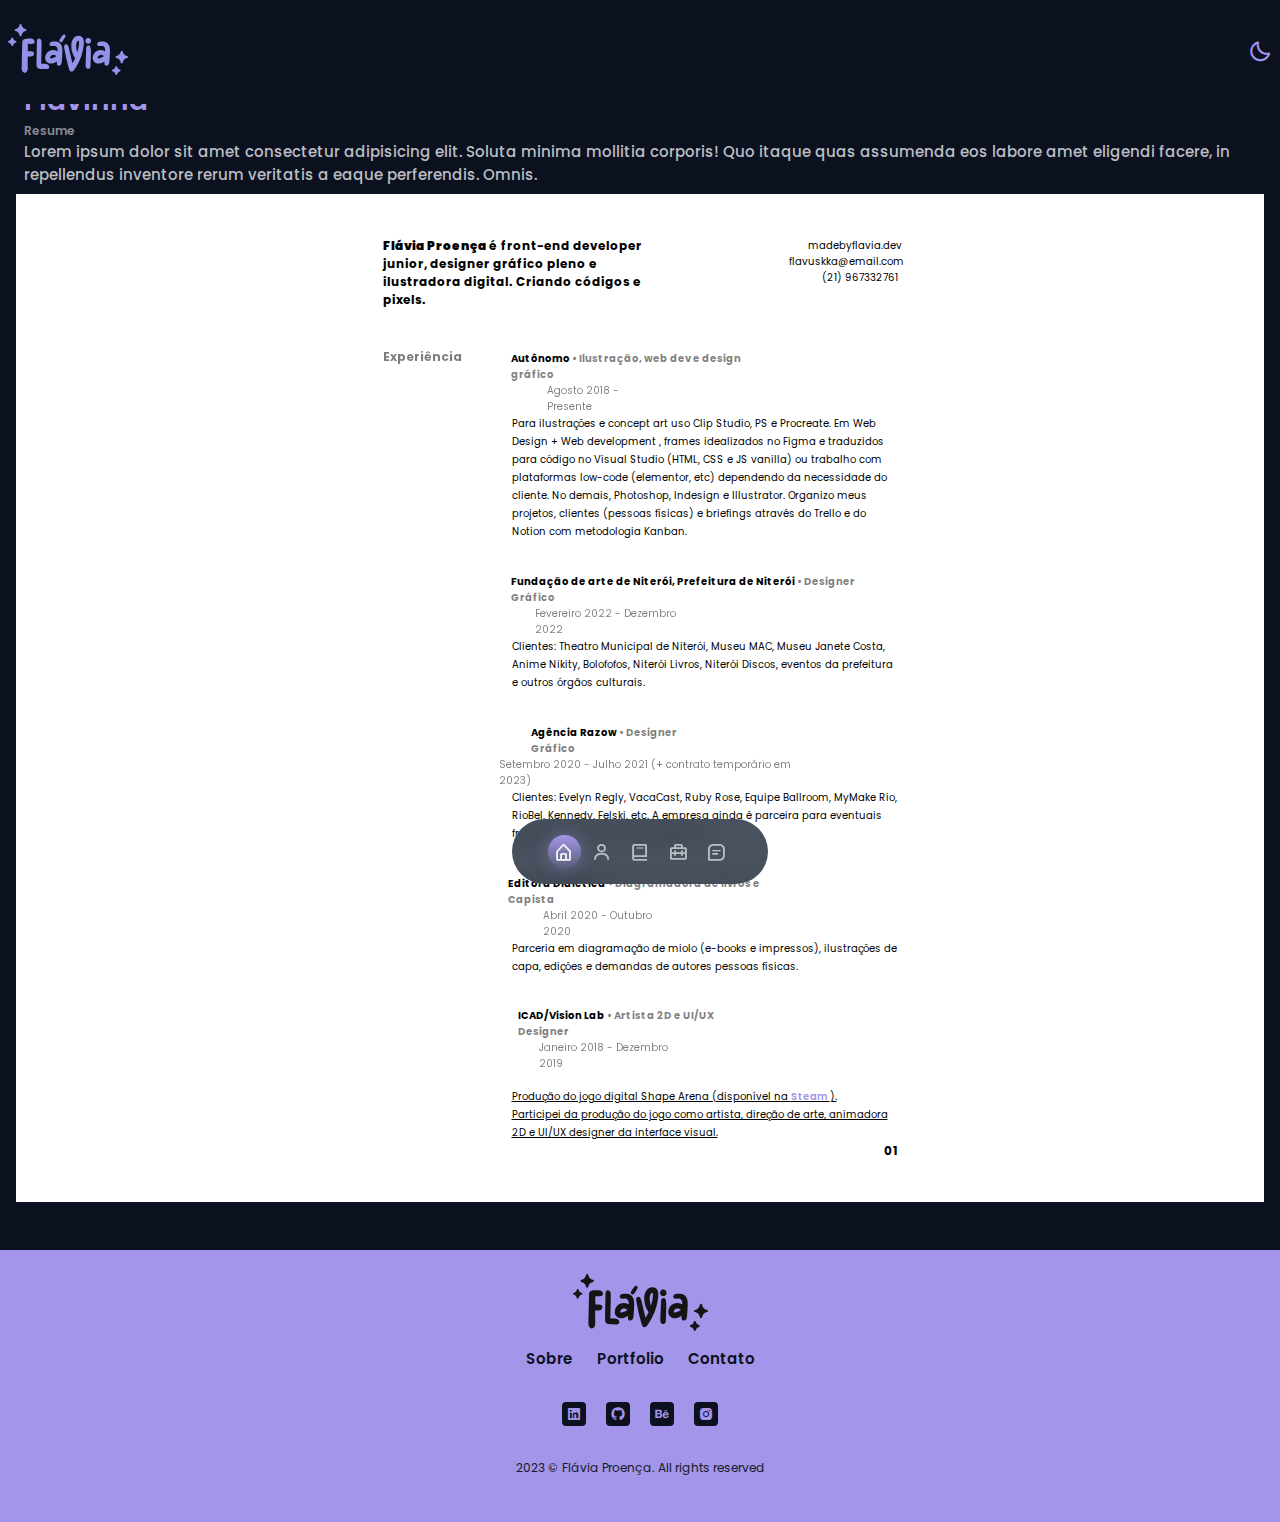
<file: cv.html>
<!DOCTYPE html>
    <html lang="pt-br">
    <head>
        <meta charset="UTF-8">
        <meta name="viewport" content="width=device-width, initial-scale=1.0">

        <!-- OLÁ! :) Bem vindo ao meu portfolio! -->

        <!--=============== FAVICON ===============-->
        <link rel="shortcut icon" href="assets/img/favicon.svg" type="image/x-icon">

        <!--=============== BOXICONS ===============-->
        <link href='https://unpkg.com/boxicons@2.1.4/css/boxicons.min.css' rel='stylesheet'>

        <!--=============== SWIPER CSS ===============-->
        <link rel="stylesheet" href="assets/css/swiper-bundle.min.css">

        <!--=============== CSS ===============-->
        <link rel="stylesheet" href="assets/css/styles.css">
        <link rel="stylesheet" href="assets/css/resume.css">

        <title> Flavinha - Portfolio / CV </title>
    </head>
    <body>
        <!--=============== HEADER ===============-->
        <header class="header" id="header">
            <nav class="nav container">
                <a href="./index.html" class="nav__logo"> <img class="nav__logo-svg" src="assets/img/logo1.svg" alt="logo escrito flavia"> </a>

                <div class="nav__menu">
                    <ul class="nav__list">
                        <li class="nav__item">
                            <a href="#home" class="nav__link active-link">
                                <i class='bx bx-home-alt'></i>
                            </a>
                        </li>

                        <li class="nav__item">
                            <a href="#about" class="nav__link">
                                <i class='bx bx-user'></i>
                            </a>
                        </li>

                        <li class="nav__item">
                            <a href="#skills" class="nav__link">
                                <i class='bx bx-book'></i>
                            </a>
                        </li>

                        <li class="nav__item">
                            <a href="#work" class="nav__link">
                                <i class='bx bx-briefcase-alt-2'></i>
                            </a>
                        </li>

                        <li class="nav__item">
                            <a href="#contact" class="nav__link">
                                <i class='bx bx-message-square-detail' ></i>
                            </a>
                        </li>
                    </ul>
                </div>

                <!-- Theme change button -->
                <i class='bx bx-moon change-theme' id="theme-button"></i>
            </nav>
        </header>


            <main class="main">
              <section class="resume section" id="resume">
                <div class="resume__container container">
                  <h1 class="resume__title-big">Flavinha</h1>
                  <h3 class="resume__subtitle">Resume</h3>
                  
                  <p class="resume__text">
                    Lorem ipsum dolor sit amet consectetur adipisicing elit. Soluta minima mollitia corporis! Quo itaque quas assumenda eos labore amet eligendi facere, in repellendus inventore rerum veritatis a eaque perferendis. Omnis.
                  </p>
                </div>

                <div class="div">
                  <div class="div-2">
                    <div class="div-3">
                      <div class="div-4">
                        <span
                          style="
                            font-family: Poppins, sans-serif;
                            font-weight: 900;
                          "
                        >
                          Flávia Proença
                        </span>
                        <span
                          style="
                            font-family: Poppins, sans-serif;
                            font-weight: 700;
                          "
                        >
                          é front-end developer junior, designer gráfico pleno e ilustradora
                          digital. Criando códigos e pixels.
                        </span>
                      </div>
                      <div class="div-5">
                        <div class="div-6">madebyflavia.dev</div>
                        <div class="div-7">flavuskka@email.com</div>
                        <div class="div-8">(21) 967332761</div>
                      </div>
                    </div>
                    <div class="div-9">
                      <div class="div-10">Experiência</div>
                      <div class="div-11">
                        <span style="color: rgba(0, 0, 0, 1)">Autônomo</span>
                        <span style="color: rgba(0, 0, 0, 0.5)">
                          • Ilustração, web dev e design gráfico
                        </span>
                      </div>
                    </div>
                    <div class="div-12">Agosto 2018 - Presente</div>
                    <div class="div-13">
                      Para ilustrações e concept art uso Clip Studio, PS e Procreate. Em Web
                      Design + Web development , frames idealizados no Figma e traduzidos para
                      código no Visual Studio (HTML, CSS e JS vanilla) ou trabalho com
                      plataformas low-code (elementor, etc) dependendo da necessidade do
                      cliente. No demais, Photoshop, Indesign e Illustrator. Organizo meus
                      projetos, clientes (pessoas físicas) e briefings através do Trello e do
                      Notion com metodologia Kanban.
                    </div>
                    <div class="div-14">
                      <span style="color: rgba(0, 0, 0, 1)">
                        Fundação de arte de Niterói, Prefeitura de Niterói
                      </span>
                      <span style="color: rgba(0, 0, 0, 0.5)">• Designer Gráfico</span>
                    </div>
                    <div class="div-15">Fevereiro 2022 - Dezembro 2022</div>
                    <div class="div-16">
                      Clientes: Theatro Municipal de Niterói, Museu MAC, Museu Janete Costa,
                      Anime Nikity, Bolofofos, Niterói Livros, Niterói Discos, eventos da
                      prefeitura e outros órgãos culturais.
                    </div>
                    <div class="div-17">
                      <span style="color: rgba(0, 0, 0, 1)">Agência Razow</span>
                      <span style="color: rgba(0, 0, 0, 0.5)">• Designer Gráfico</span>
                    </div>
                    <div class="div-18">
                      Setembro 2020 - Julho 2021 (+ contrato temporário em 2023)
                    </div>
                    <div class="div-19">
                      Clientes: Evelyn Regly, VacaCast, Ruby Rose, Equipe Ballroom, MyMake Rio,
                      RioBel, Kennedy, Felski, etc. A empresa ainda é parceira para eventuais
                      freelances sem vínculo empregatício.
                    </div>
                    <div class="div-20">
                      <span style="color: rgba(0, 0, 0, 1)">Editora Dialética</span>
                      <span style="color: rgba(0, 0, 0, 0.5)">
                        • Diagramadora de livros e Capista
                      </span>
                    </div>
                    <div class="div-21">Abril 2020 - Outubro 2020</div>
                    <div class="div-22">
                      Parceria em diagramação de miolo (e-books e impressos), ilustrações de
                      capa, edições e demandas de autores pessoas físicas.
                    </div>
                    <div class="div-23">
                      <span style="color: rgba(0, 0, 0, 1)">ICAD/Vision Lab</span>
                      <span style="color: rgba(0, 0, 0, 0.5)">
                        • Artista 2D e UI/UX Designer
                      </span>
                    </div>
                    <div class="div-24">Janeiro 2018 - Dezembro 2019</div>
                    <div class="div-25">
                      Produção do jogo digital Shape Arena (disponível na
                      <a
                        href="https://store.steampowered.com/app/1222390/Shape_Arena/?l=portuguese"
                        target="_blank"
                      >
                        Steam
                      </a>
                      ).
                      <br />
                      Participei da produção do jogo como artista, direção de arte, animadora 2D
                      e UI/UX designer da interface visual.
                    </div>
                    <div class="div-26">01</div>
                  </div>
                </div>

              </section>
            </main>

        <!--=============== FOOTER ===============-->
        <footer class="footer">
            <div class="footer__container container">
                <a href="./index.html/#home"> <img class="footer__logo" src="assets/img/logo1.svg" alt="logo escrito flavia"> </a>

                <ul class="footer__list">
                    <li>
                        <a href="#about" class="footer__link">Sobre</a>
                    </li>

                    <li>
                        <a href="#work" class="footer__link">Portfolio</a>
                    </li>

                    <li>
                        <a href="#contact" class="footer__link">Contato</a>
                    </li>
                </ul>

                <ul class="footer__social">
                    <li>
                        <a href="https://www.linkedin.com/in/lapiccino" target="_blank" class="footer__social-link">
                            <i class='bx bxl-linkedin-square' ></i>
                        </a>
                    </li>

                    <li>
                        <a href="https://github.com/grimmbunny" target="_blank" class="footer__social-link">
                            <i class='bx bxl-github' ></i>
                        </a>
                    </li>

                    <li>
                        <a href="https://www.behance.net/lapiccino" target="_blank" class="footer__social-link">
                            <i class='bx bxl-behance' ></i>
                        </a>
                    </li>

                    <li>
                        <a href="https://www.instagram.com/lapiccino/" target="_blank" class="footer__social-link">
                            <i class='bx bxl-instagram-alt'></i>
                        </a>
                    </li>
                </ul>

                <span class="footer__copy">
                    2023 &#169; Flávia Proença. All rights reserved
                </span>
            </div>
        </footer>

        <!--=============== SCROLLREVEAL ===============-->
        <script src="assets/js/scrollreveal.min.js"></script>

        <!--=============== SWIPER JS ===============-->
        <script src="assets/js/swiper-bundle.min.js"></script>

        <!--=============== MIXITUP FILTER ===============-->
        <script src="assets/js/mixitup.min.js"></script>

        <!--=============== EMAIL FORMS ===============-->
        <script src="https://smtpjs.com/v3/smtp.js"></script>

        <!--=============== MAIN JS ===============-->
        <script src="assets/js/main.js"></script>
    </body>
</html>
</file>
<file: assets/css/styles.css>
/*=============== GOOGLE FONTS ===============*/
@import url('https://fonts.googleapis.com/css2?family=Poppins:wght@400;500;600;700&display=swap');

/*=============== VARIABLES CSS ===============*/
:root {
  --header-height: 3.5rem;

  /*========== Colors ==========*/
  /*Color mode HSL(hue, saturation, lightness)*/
  /*
        Purple: hsl(250, 66%, 75%)
        Blue: hsl(207, 90%, 72%)
        Pink: hsl(356, 66%, 75%)
        Teal: hsl(174, 63%, 62%)
        hsl(219, 66%, 75%)
  */
  --first-hue: 250;
  --sat: 66%;
  --lig: 75%;
  --second-hue: 219;
  --first-color: hsl(var(--first-hue), var(--sat), var(--lig));
  --first-color-alt: hsl(var(--first-hue), var(--sat), 68%); /* -4% */
  --title-color: hsl(var(--second-hue), 15%, 95%);
  --text-color: hsl(var(--second-hue), 8%, 75%);
  --text-color-light: hsl(var(--second-hue), 4%, 55%);
  --body-color: hsl(var(--second-hue), 48%, 8%);
  --container-color: hsl(var(--second-hue), 32%, 12%);

  /*========== Font and typography ==========*/
  /*.5rem = 8px | 1rem = 16px ...*/
  --body-font: 'Poppins', sans-serif;
  --biggest-font-size: 1.75rem;
  --h1-font-size: 1.5rem;
  --h2-font-size: 1.25rem;
  --h3-font-size: 1rem;
  --normal-font-size: .938rem;
  --small-font-size: .813rem;
  --smaller-font-size: .75rem;
  --tiny-font-size: .625rem;

  /*========== Font wh1eight ==========*/
  --font-medium: 500;
  --font-semibold: 600;

  /*========== z index ==========*/
  --z-tooltip: 10;
  --z-fixed: 100;
  --z-modal: 1000;
}

/* Responsive typography */
@media screen and (min-width: 968px) {
  :root {
    --biggest-font-size: 2.5rem;
    --h1-font-size: 2.25rem;
    --h2-font-size: 1.5rem;
    --h3-font-size: 1.25rem;
    --normal-font-size: 1rem;
    --small-font-size: .875rem;
    --smaller-font-size: .813rem;
  }
}

/*=============== BASE ===============*/
* {
  box-sizing: border-box;
  padding: 0;
  margin: 0;
}

html {
  scroll-behavior: smooth;
}

body,
button,
input,
textarea {
  font-family: var(--body-font);
  font-size: var(--normal-font-size);
}

body {
  background-color: var(--body-color);
  color: var(--text-color);
  transition: .4s; /* for light mode animation */
}

h1, h2, h3 {
  color: var(--title-color);
  font-weight: var(--font-semibold);
}

ul {
  list-style: none;
}

a {
  text-decoration: none;
  color: var(--first-color);
  font-weight: 600;
}

button {
  cursor: pointer;
  border: none;
  outline: none;
}

img {
  max-width: 100%;
  height: auto;
}

/*=============== THEME ===============*/
.change-theme {
  font-size: 1.5rem;
  cursor: pointer;
  transition: .3s;
}

.change-theme{
  color: var(--first-color);
}

.change-theme:hover {
  color: var(--first-color-alt);
  transform: scale(1.1);
  transition: .4s;
}


/*========== Variables Light theme ==========*/
body.light-theme {
  --title-color: hsl(var(--second-hue), 15%, 15%);
  --text-color: hsl(var(--second-hue), 8%, 35%);
  --body-color: hsl(var(--second-hue), 100%, 99%);
  --container-color: #fff;
}

/*==========
    Color changes in some parts of
    the website, in light theme
==========*/

.light-theme .scroll-header {
  box-shadow: 0 2px 4px hsla(0, 0%, 1%, .1);
}

.light-theme .nav__menu {
  background-color: hsla(var(--second-hue), 32%, 90%, .8);
}

.light-theme .section__subtitle {
  color: var(--text-color);
}

.light-theme .home__social-link {
  box-shadow: 0 2px 8px hsla(var(--second-hue), 48%, 8%, .1);
}

.light-theme .home__social::after,
.light-theme .home__scroll::after,
.light-theme .footer__social-link {
  background-color: var(--title-color);
}

.light-theme .home__social-link,
.light-theme .home__scroll,
.light-theme .button,
.light-theme .button:hover,
.light-theme .active-work,
.light-theme .footer__title,
.light-theme .footer__link,
.light-theme .footer__copy {
  color: var(--title-color);
}

.light-theme .about__box {
  box-shadow: 0 2px 8px hsla(var(--second-hue), 48%, 8%, .1);
}

.light-theme .skills__content,
.light-theme .services__card,
.light-theme .work__card,
.light-theme .testimonial__card,
.light-theme .contact__card {
  box-shadow: 0 2px 16px hsla(var(--second-hue), 48%, 8%, .1);
}

.light-theme::-webkit-scrollbar {
  background-color: hsl(var(--second-hue), 8%, 66%);
}

.light-theme::-webkit-scrollbar-thumb {
  background-color: hsl(var(--second-hue), 8%, 54%);
}

.light-theme::-webkit-scrollbar-thumb:hover {
  background-color: hsl(var(--second-hue), 8%, 44%);
}


/*=============== REUSABLE CSS CLASSES ===============*/
.container {
  max-width: 1300px;
  width: 100%;
  padding: .5rem;
  margin-left: auto;
  margin-right: auto;
}

.grid {
  display: grid;
  gap: 1.25rem;
}

.main {
  overflow: hidden;

}

.section {
  padding: 3rem 1rem;
}

.section__title,
.section__subtitle {
  text-align: center;
}

.section__title {
  font-size: var(--h2-font-size);
  color: var(--first-color);
  margin-bottom: 2rem;
}

.section__subtitle {
  display: block;
  font-size: var(--smaller-font-size);
  color: var(--text-color-light);
}

/*=============== HEADER & NAV===============*/
.header {
  position: fixed;
  top: 0;
  left: 0;
  width: 100%;
  background-color: var(--body-color);
  z-index: var(--z-fixed);
  transition: .4s; /* for light mode animation */
}

.nav {
  height: calc(var(--header-height) + 3rem);
  display: flex;
  justify-content: space-between;
  align-items: center;
}

.nav__logo-svg {
  width: 40%;
  filter: invert(69%) sepia(55%) saturate(3119%) hue-rotate(206deg) brightness(102%) contrast(83%);
  transition: .4s;
}

.nav__logo-svg:hover {
  filter: invert(52%) sepia(44%) saturate(3700%) hue-rotate(220deg) brightness(85%) contrast(85%);
  transform: scale(1.1);
  transition: .4s;
}

.nav__menu {
  position: fixed;
  bottom: 1rem;
  right: 40%;
  background-color: hsla(var(--second-hue), 32%, 16%, .8);
  width: 20%;
  border-radius: 4rem;
  padding: 1rem 2.25rem;
  margin: 0 auto;
  backdrop-filter: blur(10px);
  transition: .4s; /* for light mode animation */
}

.nav__list {
  display: flex;
  justify-content: space-between;
  align-items: center;
}

.nav__link {
  color: var(--text-color);
  font-size: 1.25rem;
  padding: .4rem;
  display: flex;
  border-radius: 5rem;
}

/* Active link */
.active-link {
  background: linear-gradient(180deg,
             hsla(var(--first-hue), var(--sat), var(--lig), 1),
             hsla(var(--first-hue), var(--sat), var(--lig), .2)
  );
  box-shadow: 0 0 16px hsla(var(--first-hue), var(--sat), var(--lig), .4);
  color: var(--title-color);
}

/* Change background header */

.scroll-header {
  box-shadow: 0 4px 4px hsla(0, 0%, 4%, .3);
}

/*=============== HOME ===============*/
.home__container {
  width: 100%;
  position: relative;
  row-gap: 4rem;
  margin-top: 5rem;
}

.home__data {
  text-align: center;
  margin: 0 auto;
}

.home__greeting,
.home__education {
  font-size: var(--small-font-size);
  font-weight: var(--font-medium);
}


.home__greeting {
  display: block;
  color: var(--title-color);
  margin-bottom: .25rem;
}

.home__education {
  display: block;
  color: var(--text-color);
  margin-bottom: 2.5rem;
}

.home__name {
  font-size: var(--biggest-font-size);
  font-weight: bold;
  display: block;
}

.home__img {
  width: 100%;
}

.home__handle {
  justify-self: center;
  width: 300px;
  height: 400px;
  background: linear-gradient(180deg,
            hsla(var(--first-hue), var(--sat), var(--lig), 1),
            hsla(var(--first-hue), var(--sat), var(--lig), .2)
            );
  border-radius: 10rem 10rem 1rem 1rem;
  display: flex;
  align-items:flex-end;
  justify-content: center;
  overflow: hidden;
}

.home__buttons {
  display: flex;
  justify-content: center;
  align-items: center;
  gap: .6rem;
}

.home__social,
.home__scroll {
  position: absolute;
}

.home__social {
  bottom: 5rem;
  left: 3rem;
  display: grid;
  row-gap: .5rem;
}

.home__social-link {
  width: max-content;
  background-color: var(--container-color);
  color: var(--first-color);
  padding: .25rem;
  border-radius: .25rem;
  display: flex;
  font-size: 1.5rem;
  transition: .4s;
}

.home__social-link:hover {
  background-color: var(--first-color);
  color: #fff;
}

.home__social::after {
  content: '';
  width: 32px;
  height: 2px;
  background-color: var(--first-color);
  transform: rotate(90deg) translate(16px, 3px);
}

.home__scroll {
  color: var(--first-color);
  right: -2.5rem;
  bottom: 7rem;
  display: grid;
  row-gap: 2.3rem;
  justify-items: center;
}

.home__scroll::after {
  content: '';
  width: 40px;
  height: 2px;
  background-color: var(--first-color);
  transform: rotate(90deg) translate(30px, -2px);
}

.home__scroll-icon {
  font-size: 1.5rem;
}

.home__scroll-name {
  font-size: var(--small-font-size);
  transform: rotate(-90deg);
}

/*=============== BUTTONS ===============*/

.button {
  display: inline-block !important;
  background-color: var(--first-color);
  color: var(--body-color);
  padding: .6em 1rem;
  border-radius: .5rem;
  font-weight: var(--font-medium);
  transition: .4s;
  white-space: nowrap;
}

.button:hover {
  background-color: var(--first-color-alt);
  color: var(--body-color);
}

.button--ghost {
  background-color: transparent;
  border: 2px solid var(--first-color);
  color: var(--first-color)
}

.button--ghost:hover {
  border: 2px solid var(--first-color-alt);
}

/*=============== ABOUT ===============*/
.about__container {
  grid-template-columns: 1fr 2fr;
  width: 100%;
  row-gap: 2rem;
}

.about__buttons__container {
  display: flex;
  gap: .8rem;
  margin-left: 2rem;
}

.about__img {
  width: 100%;
  border-radius: 1.5rem;
  justify-self: center;
  margin: auto 0;
}

/* .about__data {
  text-align: center;
} */

.about__info {
  display: grid;
  grid-template-columns: repeat(3, 1fr);
  gap: .8rem;
  margin-bottom: 2rem;
}

.about__box {
  background-color: var(--container-color);
  border-radius: .75rem;
  padding: .75rem .5rem;
  text-align: center;
}

.about__icon {
  font-size: 1.5rem;
  color: var(--first-color);
  margin-bottom: .5rem;
}

.about__title {
  font-size: var(--small-font-size);
}

.about__subtitle {
  font-size: var(--tiny-font-size);
  line-height: 1rem;
  margin-top: .5rem;
  display: inline-block;
}

.about__description {
  margin-bottom: 2rem;
  margin-left: 2rem;
}

/*=============== SKILLS ===============*/

.skills__container {
  gap: 2rem;
  grid-template-columns: repeat(2, 1fr);
  width: 100%;
}

.skills__content {
  width: 100%;
  background-color: var(--container-color);
  padding: 1.5rem;
  margin: 0 auto;
  border-radius: 1.25rem;
}

.skills__title {
  font-size: var(--normal-font-size);
  font-weight: var(--font-medium);
  color: var(--first-color);
  text-align: center;
  margin-bottom: 1.5rem;
}

.skills__box {
  display: flex;
  justify-content: center;
  column-gap: 2.5rem;
  margin: 0 auto;
}

.skills__group {
  display: grid;
  align-content: flex-start;
  row-gap: 1rem;
}

.skills__data {
  display: flex;
  column-gap: .5rem;
}

.skills .bxs-badge-check {
  font-size: 1rem;
  color: var(--first-color)
}

.skills__name {
  font-size: var(--normal-font-size);
  font-weight: var(--font-medium);
  line-height: 18px;
}

.skills__level {
  font-size: var(--tiny-font-size);
}
/*=============== SERVICES ===============*/

.services__container {
  grid-template-columns: repeat(2, 1fr);
  gap: 1.5rem;
  width: 100%;
}

.services__card {
  background-color: var(--container-color);
  padding: 3rem 1.5rem 1.5rem;
  border-radius: 1rem;
}

.services__title {
  font-size: var(--h3-font-size);
  margin-bottom: 2.5rem;
}

.services__button {
  color: var(--first-color);
  font-size: var(--small-font-size);
  display: flex;
  align-items: center;
  column-gap: .25rem;
  cursor: pointer;
}

.services__button:hover .services__icon {
  transform: translateX(.25rem);
}

.services__icon {
  font-size: 1rem;
  transition: .4s;
}

/* Services modal */

.services__modal {
  position: fixed;
  inset: 0;
  background-color: hsla(var(--second-hue), 28%, 16%, .7);
  padding: 2rem 1rem;
  display: grid;
  place-items: center;
  visibility: hidden;
  opacity: 0;
  transition: .4s;
  z-index: var(--z-modal);
}

.services__modal-content {
  position: relative;
  background-color: var(--body-color);
  padding: 4.5rem 1.5rem 2.5rem;
  border-radius: 1.5rem;
}

.services__modal-title,
.services__modal-description {
  text-align: center;
}

.services__modal-title {
  font-size: var(--h3-font-size);
  color: var(--first-color);
  margin-bottom: 1rem;
}

.services__modal-description {
  font-size: var(--small-font-size);
  margin-bottom: 2rem;
}

.services__modal-list {
  display: grid;
  row-gap: .75rem;
}

.services__modal-item {
  display: flex;
  align-items: flex-start;
  column-gap: .5rem;
}

.services__modal-icon {
  font-size: 1.5rem;
  color: var(--first-color)
}

.services__modal-info {
  font-size: var(--small-font-size);
}

.services__modal-close {
  position: absolute;
  top: 1.5rem;
  right: 1.5rem;
  font-size: 1.5rem;
  color: var(--first-color);
  cursor: pointer;
}

/*Active modal*/

.active-modal {
  opacity: 1;
  visibility: visible;
}

/*=============== WORK ===============*/
.work__container {
  grid-template-columns: repeat(3, 1fr);
  width: 100%;
}

.work__filters {
  display: flex;
  justify-content: center;
  align-items: center;
  column-gap: .75rem;
  margin-bottom: 2rem;
}

.work__item {
  cursor: pointer;
  color: var(--title-color);
  padding: .25rem .75rem;
  font-weight: var(--font-medium);
  border-radius: .5rem;
}

.work__card {
  background-color: var(--container-color);
  padding: 1rem;
  border-radius: 1rem;
}

.work__img {
  border-radius: 1rem;
  margin-bottom: .75rem;
  width: 100%;
  transition: .4s;
}

.work__img:hover {
  transform: scale(1.1);
  transition: .4s;
}

.work__title {
  font-size: var(--normal-font-size);
  font-weight: var(--font-medium);
  margin-bottom: .25rem;
}

.work__description {
  font-size: var(--small-font-size);
  margin-bottom: .25rem;
}

.work__button {
  width: max-content;
  color: var(--first-color);
  font-size: var(--small-font-size);
  display: flex;
  align-items: center;
  column-gap: .25rem;
}

.work__button:hover .work__icon {
  transform: translateX(.25rem);
}

.work__icon {
  font-size: 1rem;
  transition: .4s;
}

/* Active item work*/
.active-work {
  background-color: var(--first-color);
  color: var(--body-color);
}

/*=============== TESTIMONIAL ===============*/
.testimonial__card {
  background-color: var(--container-color);
  padding: 1.25rem 1.5rem;
  border-radius: 1.5rem;
  margin-bottom: 3rem;
}

.testimonial__img {
  width: 60px;
  border-radius: 3rem;
  margin-bottom: 1rem;
}

.testimonial__name {
  font-size: var(--normal-font-size);
  font-weight: var(--font-medium);
  margin-bottom: .25rem;
}

.testimonial__description {
  font-size: var(--small-font-size);
}

/* Swiper class */
.swiper-pagination-bullet {
  background-color: var(--text-color-light);
}

.swiper-pagination-bullet-active {
  background-color: var(--first-color);
}

/*=============== CONTACT ===============*/
.contact__container {
  grid-template-columns: 1fr 2fr;
  width: 100%;
  gap: 3rem;
  padding-bottom: 3rem;
  justify-content: center;
}

.contact__title {
  text-align: center;
  font-size: var(--h3-font-size);
  margin-bottom: 1.5rem;
}

.contact__info {
  display: grid;
  gap: 1rem;
}

.contact__card {
  background-color: var(--container-color);
  padding: 1rem;
  border-radius: .75rem;
  text-align: center;
}

.contact__card-icon {
  font-size: 2rem;
  color: var(--title-color);
  margin-bottom: .25rem;
}

.contact__card-title,
.contact__card-data {
  font-size: var(--small-font-size);
}

.contact__card-title {
  font-weight: var(--font-medium);
}

.contact__card-data {
  display: block;
  margin-bottom: .75rem;
}

.contact__button {
  color: var(--first-color);
  font-size: var(--small-font-size);
  display: flex;
  align-items: center;
  justify-content: center;
  column-gap: .25rem;
}

.contact__button:hover .contact__button-icon {
  transform: translateX(.25rem);
}

.contact__button-icon {
  font-size: 1rem;
  transition: .4s;
}

.contact__form-div {
  position:relative;
  margin-bottom: 2rem;
  height: 4rem;
}

.contact__form-input {
  position: absolute;
  top: 0;
  left: 0;
  width: 100%;
  height: 100%;
  border: 2px solid var(--text-color-light);
  background: none;
  color: var(--text-color);
  outline: none;
  padding: 1.5rem;
  border-radius: .75rem;
  z-index: 1;
}

.contact__form-input:hover {
  border: 2px solid #fff;
  transition: .4s;
}


.contact__form-tag {
  position: absolute;
  top: -.75rem;
  left: 1.25rem;
  font-size: var(--smaller-font-size);
  padding: .25rem;
  background-color: var(--body-color);
  z-index: 10;
}

.contact__form-area {
  height: 11rem;
}

.contact__form-area textarea {
  resize: none;
}
/*=============== FOOTER ===============*/
.footer {
  background-color: var(--first-color);
}

.footer__container {
  padding: 2rem auto;
  padding-bottom: 5vh;
}

.footer__title,
.footer__link {
  color: var(--body-color);
}

.footer__title {
  text-align: center;
  margin-bottom: 2rem;
}

.footer__logo{
  display: flex;
  margin: 1rem auto 0 auto;
  padding-bottom: 1rem;
  width: 100%;
  max-width: 135px;
  filter: invert(0%) sepia(0%) saturate(0%) hue-rotate(347deg) brightness(92%) contrast(101%);
  transition: .4s;
}


.footer__list {
  display: flex;
  justify-content: center;
  column-gap: 1.5rem;
  margin-bottom: 2rem;
}

.footer__social {
  display: flex;
  justify-content: center;
  column-gap: 1.25rem;
}

.footer__social-link {
  background-color: var(--body-color);
  color: var(--first-color);
  padding: .25rem;
  border-radius: .25rem;
  font-size: 1rem;
  display: inline-flex;
}

.footer__social-link:hover {
  color: var(--first-color-alt);
}

.footer__copy {
  display: block;
  margin-top: 2rem;
  color: var(--container-color);
  text-align: center;
  font-size: var(--smaller-font-size);
}


/*=============== SCROLL BAR ===============*/
::-webkit-scrollbar {
  width: .6rem;
  border-radius: .5rem;
  background-color: hsl(var(--second-hue), 8%, 38%);
}

::-webkit-scrollbar-thumb {
  background-color: hsl(var(--second-hue), 8%, 26%);
}

::-webkit-scrollbar-thumb:hover {
  background-color: hsl(var(--second-hue), 8%, 20%);
}

/*=============== BREAKPOINTS ===============*/
/* For small devices */
/* @media screen and (max-width: 320px) {
  .section {
    margin: 0 auto;
    width: 100vw;
  }

  .container {
    max-width: calc(320px -3rem);
    width: 95vw;
    padding: 0 2rem;
    overflow-x: hidden !important;
  }

  .skills__content {
    padding: 0;
  }

  .nav__menu {
    padding: 1rem 1.5rem;

  }

  .nav__logo-svg {
    width: 35%;
  }

  .home__buttons {
    flex-direction: column;
  }

  .home__social {
    padding-left: 3rem;
  }

  .home__scroll {
    padding-right: 3rem;
  }

  .home__container {
    margin-top: 4rem;
  }
  .home__handle {
    width: 150px;
    height: 230px;
  }

  .home__img {
    width: 300px;
  }

  .about__info {
    grid-template-columns: repeat(1, 1fr);
  }

  .skills__box {
    column-gap: 1rem;
  }

  .skills__name {
    font-size: var(--small-font-size);
  }

  .services__container {
    grid-template-columns: 145px;
    justify-content: center;
  }

  .work__item {
    font-size: var(--small-font-size);
  }

  .work__filters {
    column-gap: .25rem;
  }

  .button {
    width: 50vw;
    margin-top: .5rem;
  }

  .section__subtitle {
    margin-top: 1rem;
  }

  .footer {
    margin-top: 5rem;
  }

  .footer__logo {
    padding-top: 1rem;
  }
}

@media screen and (max-width: 425px) and (min-width: 375px) {

  .container {
    max-width: calc(375px -rem) !important;
    margin: 0 1rem !important;
    padding: 0 1rem !important;
    overflow-x: hidden !important;
  }

  .section {
    max-width: calc(375px -3rem) !important;
    width: 90% !important;
    margin-top: 5rem;
    padding: 0 1rem !important;
  }

  .about__container,
  .home__container,
  .skills__container,
  .work__container,
  .contact__container {
    max-width: calc(375px -3rem)
  }

.button {
  padding: .8rem;
}

.home__social {
  padding-left: 1.5rem;
}

.home__scroll {
  padding-right: 1.5rem;
}

  .home__handle {
    width: 220px;
    padding: 0;
  }

  .nav__menu {
    width: 80%;
  }

} */

/* For medium devices */
/* @media screen and (min-width: 576px) {
  .nav__menu {
    width: 328px;
    left: 0;
    right: 0;
    margin: 0 auto;;
  }

  .nav__logo-svg {
    width: 35%;
  }

  .about__info {
    grid-template-columns: repeat(3, 140px);
    justify-content: center;
  }

  .skills__container {
    justify-content: center;
  }

  .skills__content {
    padding: 2rem 4rem;
  }

  .services__container {
    grid-template-columns: repeat(2, 160px);
    justify-content: center;
  }

  .services__modal-content {
    width: 500px;
    padding: 4.5rem 2.5rem 2.5rem;
  }

  .services__modal-description {
    padding: 0 3.5rem;
  }

  .work__container {
    justify-content: center;
  }

  .work__img {
    width: 295px;
  }

  .contact__info {
    grid-template-columns: 300px;
    justify-content: center;
  }

  .contact__form {
    width: 360px;
    margin: 0 auto;
  }
}

@media screen and (min-width: 767px) {
  .work__container {
    grid-template-columns: repeat(2, max-content);
  }

  .contact__container {
    grid-template-columns: repeat(2, max-content);
    justify-content: center;
    column-gap: 3rem;
  }

  .nav__logo-svg {
    width: 35%;
  }
} */

/* For large devices */
/* @media screen and (min-width: 992px) {
  .container {
    margin-left: auto;
    margin-right: auto;
  }

  .section {
    padding: 6.5rem 0 1rem;
  }

  .section__title {
    margin-bottom: 3.5rem;
  }

  .nav {
    height: calc(var(--header-height) + 3rem);
  }

  .nav__logo-svg {
    width: 45%;
  }

  .home__handle {
    width: 290px;
    height: 380px;
  }

  .home__img {
    width: 500px;
  }

  .home__social-link {
    padding: .4rem;
    font-size: 1.25rem;
  }

  .home__social::after {
    transform: rotate(90deg) translate(16px, 0);
  }

  .home__scroll-icon {
    font-size: 2rem;
  }

  .about__container {
    width: 968px;
    grid-template-columns: repeat(2, 1fr);
    align-items: center;
    column-gap: 3rem;
  }

  .about__img {
    width: 350px;
  }

  .about__data {
    text-align: initial;
  }

  .about__info {
    justify-content: initial;
  }

  .about__box {
    text-align: center;
    padding: 1rem 1.25rem;
  }

  .about__description {
    padding: 0 4rem 0 0;
    margin-bottom: 1rem;
  }

  .skills__container {
    grid-template-columns: repeat(2, 350px);
    column-gap: 3rem;
  }

  .services__container {
    grid-template-columns: repeat(3, 192px);
    column-gap: 3rem;
  }

  .services__card {
    padding: 5rem 2rem 1.5rem;
  }

  .work__container {
    gap: 2rem;
    grid-template-columns: repeat(3, 1fr);
  }

  .work__card {
    padding: 1.25rem;
  }

  .work__img {
    margin-bottom: 1rem;
  }

  .work__title {
    margin-bottom: .5rem;
  }

  .testimonial__container {
    width: 750px;
  }

  .testimonial__card {
    padding: 1.5rem 2rem;
  }

  .contact__container {
    column-gap: 6rem;
  }

  .footer__container {
    width: 968px;
    padding: 2rem 0 6rem;
  }
  .footer__social-link {
    font-size: 1.25rem;
    padding: .4rem;
    border-radius: .5rem;
  }

}

@media screen and (min-width: 1440px) {
  .container {
    max-width: 1366px;
  }

  .home__container {
    width: 968px;
  }

  .skills__container {
    width: 968px;

  }

  .services__container {
    width: 968px;
    grid-template-columns: repeat(3, 200px);

  }

  .services__card {
    padding: 2rem 2rem 1.5rem;
  }

  .work__container {
    gap: 2rem;
    grid-template-columns: repeat(3, 1fr);
  }

  .work__img {
    width: 100%;
  }

  .testimonial__container {
    width: 968px;
  }

  .contact__container {
    width: 968px;
  }

} */


/* Mobile */
  @media (min-width: 320px) and (max-width: 767px){

    .container {
      max-width: calc(320px - 3rem);
      overflow-x: hidden;
      overflow-y: hidden;
    }

    .button {
      width: 100%;
    }

    .nav {
      height: calc(var(--header-height) + 1rem);
    }

    .nav__menu {
      bottom: 2vh;
      right: 12%;
      width: 76%;
      padding: .8rem 1rem;
    }

    .home__container,
    .about__container,
    .work__container,
    .skills__container,
    .contact__container {
      max-width: calc(320px - 3rem);
      grid-template-columns: 1fr;
  }

   .home__buttons {
    flex-direction: column;
  }

    .home__handle {
     width: 180px;
     height: 260px;
   }

   .home__social {
    bottom: 1.5rem;
    left: 0;
    row-gap: 1rem;
  }

  .home__scroll {
    bottom: 4rem;
    right: -.9rem;
}

.home__scroll::after {
  width: 40px;

}


  .home__social::after {
    display: none;
  }

.about__buttons__container,
.about__description,
.about__info
{
  margin-left: 0;
}

.about__img {
  width: 90%;
  border-radius: 1.5rem;
  justify-self: center;
  margin: auto 0;
}

.about__description {
  padding-left: 1rem;
}

.about__buttons__container {
  display: grid;
  gap: .5rem;
  text-align: center;
}

.about__info {
  display: block;
}

.about__box {
  width: 100%;
  padding: 1rem;
  margin-bottom: .8rem;
  }

  .skills__container {
    row-gap: 1rem;
  }

  .skills__content {
    padding: 0;
  }


.skills__box {
  padding: 2rem 1rem;
  column-gap: 1rem;
}

.skills__title {
  margin-top: 1.5rem;
  margin-bottom: .5rem;
}

  }

/* Medium Devices - Tablet */
  @media (min-width: 768px) and (max-width: 992px) {
    .container {
      max-width: calc(768px - 3rem);
      overflow-x: hidden;
      overflow-y: hidden;
    }

    .button {
      width: 80%;
      margin: 0 auto;
    }

    .nav {
      padding: 0 2rem;
      height: calc(var(--header-height) + 1rem);
    }

    .nav__menu {
      bottom: 2vh;
      right: 33%;
      width: 34%;
      padding: .8rem 1rem;
    }

    .about__container,
    .work__container,
    .skills__container,
    .contact__container {
      max-width: calc(760px - 2rem);
      grid-template-columns: repeat(2, 1fr);
  }

  .about__container {
    width: 100%;
  }

  .about__info

   .home__buttons {
    flex-direction: column;
  }

  .home__container {
    overflow-y: hidden;
  }

   .home__social {
    left: 8rem;
  }

  .home__scroll {
    right: 8rem;
}

.about__buttons__container,
.about__description,
.about__info
{
  margin-left: 0;
}

.about__img {
  width: 80%;
  border-radius: 1.5rem;
  justify-self: center;
  margin: auto 0;
}

.about__description {
  font-size: var(--small-font-size);
  padding-left: 1rem;
}

.about__buttons__container {
  display: grid;
  gap: .5rem;
  text-align: center;
  margin-left: auto;
  margin-right: auto;
  width: 80%;
}

.about__info {
  gap: .1;
  padding: 0;
}

.about__box {
  width: 100%;
  padding: .5rem;
  margin-bottom: .8rem;
  margin-left: auto;
  margin-right: auto;
  }

  .skills__container {
    gap: 1rem;
  }

.skills__content {
  width: 100%;
  padding: 1rem;
}

.skills__box {
  padding: 2rem .5rem;
  column-gap: 1rem;
}

.skills__title {
  margin-top: 1.5rem;
  margin-bottom: .5rem;
}

.contact__container,
.work__container,
.skills__container {
  width: 90%;
}

  }



/* Large Devices - Laptop */
  @media (min-width: 993px) and (max-width: 1200px) {
    .container {
      max-width: calc(993px - 3rem);
      overflow-x: hidden;
    }

    .button {
      margin: 0 auto;
    }

    .nav {
      padding: 0 2rem;
    }

    .nav__menu {
      bottom: 2vh;
      right: 33%;
      width: 34%;
      padding: .8rem 1rem;
    }

    .about__container,
    .work__container,
    .skills__container,
    .contact__container {
      max-width: calc(993px - 3rem);
      grid-template-columns: repeat(2, 1fr);
  }

  .about__container {
    width: 100%;
  }

   .home__social {
    left: 8rem;
  }

  .home__scroll {
    right: 8rem;
}

.about__buttons__container,
.about__description,
.about__info
{
  margin-left: 1rem;
}

.about__img {
  width: 80%;
  border-radius: 1.5rem;
  justify-self: center;
  margin: auto 0;
}

.about__description {
  font-size: var(--small-font-size);
  margin-bottom: 1.5rem;
}

.about__buttons__container {
  display: flex;
  align-items: flex-start;
  gap: .5rem;
  text-align: center;
  width: 50%;
}

.about__info {
  gap: .1;
  padding: 0;
  margin-bottom: 1.5rem;
}

.about__box {
  width: 100%;
  padding: 1rem;
  margin-bottom: .8rem;
  margin-left: auto;
  margin-right: auto;
  }

  .skills__container {
    gap: 2rem;
  }

.skills__content {
  width: 100%;
  padding: 1rem;
}

.skills__box {
  padding: 2rem 0;
}

.skills__title {
  margin-top: 1.5rem;
  margin-bottom: .5rem;
}

.contact__container,
.work__container,
.skills__container {
  width: 90%;
}

  }
 @media screen and (min-width: 1366px) {
.contact__container,
.work__container,
.about__container {
  width: 85%;
  margin: 0 auto;
}


.skills__container {
  width: 60%;
  margin: 0 auto;
}

.skills__content {
  width: 100%;
}

.skills__box {
  width: 80%;
  gap: 6rem
}
.about__info {
padding: 0 5rem;
}

}
</file>
<file: assets/css/resume.css>
/*=============== GOOGLE FONTS ===============*/
@import url('https://fonts.googleapis.com/css2?family=Poppins:wght@400;500;600;700&display=swap');

/*=============== VARIABLES CSS ===============*/
:root {
  --header-height: 3.5rem;

  /*========== Colors ==========*/
  /*Color mode HSL(hue, saturation, lightness)*/
  /*
        Purple: hsl(250, 66%, 75%)
        Blue: hsl(207, 90%, 72%)
        Pink: hsl(356, 66%, 75%)
        Teal: hsl(174, 63%, 62%)
        hsl(219, 66%, 75%)
  */
  --first-hue: 250;
  --sat: 66%;
  --lig: 75%;
  --second-hue: 219;
  --first-color: hsl(var(--first-hue), var(--sat), var(--lig));
  --first-color-alt: hsl(var(--first-hue), var(--sat), 68%); /* -4% */
  --title-color: hsl(var(--second-hue), 15%, 95%);
  --text-color: hsl(var(--second-hue), 8%, 75%);
  --text-color-light: hsl(var(--second-hue), 4%, 55%);
  --body-color: hsl(var(--second-hue), 48%, 8%);
  --container-color: hsl(var(--second-hue), 32%, 12%);

  /*========== Font and typography ==========*/
  /*.5rem = 8px | 1rem = 16px ...*/
  --body-font: 'Poppins', sans-serif;
  --biggest-font-size: 1.75rem;
  --h1-font-size: 1.5rem;
  --h2-font-size: 1.25rem;
  --h3-font-size: 1rem;
  --normal-font-size: .938rem;
  --small-font-size: .813rem;
  --smaller-font-size: .75rem;
  --tiny-font-size: .625rem;

  /*========== Font weight ==========*/
  --font-medium: 500;
  --font-semibold: 600;

    /*========== z index ==========*/
    --z-tooltip: 10;
    --z-fixed: 100;
    --z-modal: 1000;
  }
  

.resume__container {
    position: relative;
    row-gap: 4.5rem;
    padding-top: 2rem;
}

.resume__title-big {
    font-size: var(--biggest-font-size);
    color: var(--first-color);
}


.resume__title {
    font-size: var(--h2-font-size);
    color: var(--first-color);
}

.resume__subtitle {
    display: block;
    font-size: var(--smaller-font-size);
    color: var(--text-color-light);
}

.resume__text {
    font-size: var(--normal-font-size);
    font-weight: var(--font-medium);
}

.resume__text-small {
    font-size: var(--small-font-size);
}


.div {
  background-color: #fff;
  display: flex;
  padding-right: 20px;
  padding-left: 20px;
  flex-direction: column;
}
.div-2 {
  align-self: center;
  display: flex;
  margin-top: 43px;
  margin-bottom: 42px;
  width: 515px;
  max-width: 100%;
  flex-direction: column;
}
.div-3 {
  align-self: stretch;
  display: flex;
  width: 100%;
  align-items: flex-start;
  justify-content: space-between;
  gap: 20px;
}
@media (max-width: 991px) {
  .div-3 {
    max-width: 100%;
    flex-wrap: wrap;
  }
}
.div-4 {
  color: #000;
  font-family: Poppins, sans-serif;
  font-size: 0.75rem;
  font-weight: 700;
  line-height: 1.125rem;
  align-self: start;
  max-width: 263px;
  flex-grow: 1;
  flex-basis: auto;
}
.div-5 {
  align-self: start;
  display: flex;
  margin-top: 1px;
  flex-direction: column;
  width: 109px;
}
.div-6 {
  color: #000;
  text-align: right;
  font-family: Poppins, sans-serif;
  font-size: 0.625rem;
  font-weight: 400;
  line-height: 1rem;
  align-self: start;
  margin-left: 19px;
}
@media (max-width: 991px) {
  .div-6 {
    margin-left: 10px;
  }
}
.div-7 {
  color: #000;
  text-align: right;
  font-family: Poppins, sans-serif;
  font-size: 0.625rem;
  font-weight: 400;
  line-height: 1rem;
  align-self: stretch;
  width: 100%;
}
.div-8 {
  color: #000;
  text-align: right;
  font-family: Poppins, sans-serif;
  font-size: 0.625rem;
  font-weight: 400;
  line-height: 1rem;
  align-self: end;
}
.div-9 {
  align-self: start;
  display: flex;
  margin-top: 40px;
  width: 381px;
  max-width: 100%;
  align-items: flex-start;
  justify-content: space-between;
  gap: 20px;
}
.div-10 {
  color: #000;
  font-family: Poppins, sans-serif;
  font-size: 0.75rem;
  font-weight: 700;
  line-height: 1rem;
  opacity: 0.5;
  align-self: start;
}
.div-11 {
  color: rgba(0, 0, 0, 0.5);
  font-family: Poppins, sans-serif;
  font-size: 0.625rem;
  font-weight: 700;
  line-height: 1rem;
  max-width: 253px;
  align-self: start;
  margin-top: 2px;
  flex-grow: 1;
  flex-basis: auto;
}
.div-12 {
  color: #000;
  font-family: Poppins, sans-serif;
  font-size: 0.625rem;
  font-weight: 400;
  line-height: 1rem;
  opacity: 0.5;
  align-self: center;
  margin-left: -72px;
  width: 114px;
}
.div-13 {
  color: #000;
  font-family: Poppins, sans-serif;
  font-size: 0.625rem;
  font-weight: 400;
  line-height: 1.125rem;
  align-self: end;
  width: 386px;
  max-width: 100%;
}
.div-14 {
  color: rgba(0, 0, 0, 0.5);
  font-family: Poppins, sans-serif;
  font-size: 0.625rem;
  font-weight: 700;
  line-height: 1rem;
  max-width: 347px;
  align-self: end;
  margin-top: 33px;
  margin-right: 40px;
}
@media (max-width: 991px) {
  .div-14 {
    margin-right: 10px;
  }
}
.div-15 {
  color: #000;
  font-family: Poppins, sans-serif;
  font-size: 0.625rem;
  font-weight: 400;
  line-height: 1rem;
  opacity: 0.5;
  align-self: center;
  margin-left: -49px;
  width: 161px;
}
.div-16 {
  color: #000;
  font-family: Poppins, sans-serif;
  font-size: 0.625rem;
  font-weight: 400;
  line-height: 1.125rem;
  align-self: end;
  width: 386px;
  max-width: 100%;
}
.div-17 {
  color: rgba(0, 0, 0, 0.5);
  font-family: Poppins, sans-serif;
  font-size: 0.625rem;
  font-weight: 700;
  line-height: 1rem;
  align-self: center;
  margin-top: 33px;
  margin-left: -40px;
  width: 178px;
}
.div-18 {
  color: #000;
  font-family: Poppins, sans-serif;
  font-size: 0.625rem;
  font-weight: 400;
  line-height: 1rem;
  opacity: 0.5;
  max-width: 307px;
  align-self: center;
  margin-left: 24px;
}
.div-19 {
  color: #000;
  font-family: Poppins, sans-serif;
  font-size: 0.625rem;
  font-weight: 400;
  line-height: 1.125rem;
  align-self: end;
  width: 386px;
  max-width: 100%;
}
.div-20 {
  color: rgba(0, 0, 0, 0.5);
  font-family: Poppins, sans-serif;
  font-size: 0.625rem;
  font-weight: 700;
  line-height: 1rem;
  max-width: 270px;
  align-self: center;
  margin-top: 33px;
  margin-left: 6px;
}
.div-21 {
  color: #000;
  font-family: Poppins, sans-serif;
  font-size: 0.625rem;
  font-weight: 400;
  line-height: 1rem;
  opacity: 0.5;
  align-self: center;
  margin-left: -64px;
  width: 131px;
}
.div-22 {
  color: #000;
  font-family: Poppins, sans-serif;
  font-size: 0.625rem;
  font-weight: 400;
  line-height: 1.125rem;
  align-self: end;
  width: 386px;
  max-width: 100%;
}
.div-23 {
  color: rgba(0, 0, 0, 0.5);
  font-family: Poppins, sans-serif;
  font-size: 0.625rem;
  font-weight: 700;
  line-height: 1rem;
  align-self: center;
  margin-top: 32px;
  margin-left: -13px;
  width: 231px;
}
.div-24 {
  color: #000;
  font-family: Poppins, sans-serif;
  font-size: 0.625rem;
  font-weight: 400;
  line-height: 1rem;
  opacity: 0.5;
  align-self: center;
  margin-left: -55px;
  width: 148px;
}
.div-25 {
  color: #000;
  font-family: Poppins, sans-serif;
  font-size: 0.625rem;
  font-weight: 400;
  line-height: 1.125rem;
  text-decoration-line: underline;
  align-self: end;
  margin-top: 16px;
  width: 386px;
  max-width: 100%;
}
.div-26 {
  color: #000;
  text-align: right;
  font-family: Poppins, sans-serif;
  font-size: 0.75rem;
  font-weight: 700;
  line-height: 1.125rem;
  align-self: end;
  width: 263px;
  max-width: 100%;
}
</file>
